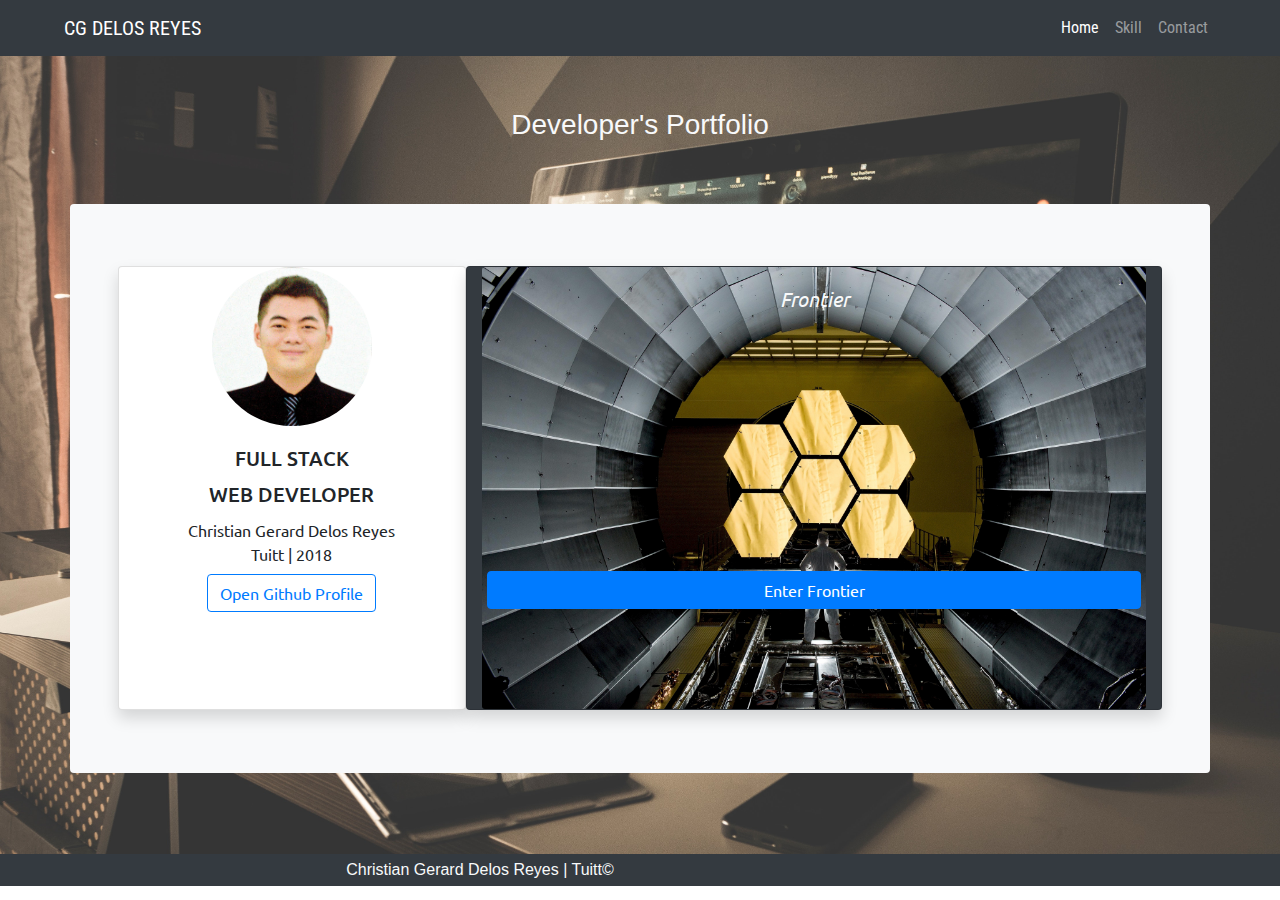
<file: index.html>
<!DOCTYPE html>
<html lang="en">
<head>
	<meta charset="utf-8">
    <meta name="viewport" content="width=device-width, initial-scale=1, shrink-to-fit=no">
    <meta http-equiv="X-UA-Compatible" content="IE-Edge">

	<title>CGDR | Portfolio</title>


	<!-- fontawesome -->
	<link rel="stylesheet" href="https://use.fontawesome.com/releases/v5.4.1/css/all.css" integrity="sha384-5sAR7xN1Nv6T6+dT2mhtzEpVJvfS3NScPQTrOxhwjIuvcA67KV2R5Jz6kr4abQsz" crossorigin="anonymous">

	<!-- bootstrap css -->
	<link rel="stylesheet" type="text/css" href="assets/css/bootstrap.min.css">

	<!-- external css -->
	<link rel="stylesheet" type="text/css" href="assets/css/style2.css">
	<link rel="stylesheet" type="text/css" href="assets/css/animate.css">

	<!-- google fonts -->
	<link href="https://fonts.googleapis.com/css?family=Roboto+Condensed|Ubuntu|Ubuntu+Condensed" rel="stylesheet">


</head>

<body>

	<nav class="navbar navbar-expand-lg navbar-dark bg-dark fixed-top">
		<button class="navbar-toggler" type="button" data-toggle="collapse" data-target="#navbarTogglerDemo01" aria-controls="navbarTogglerDemo01" aria-expanded="false" aria-label="Toggle navigation">
			<span class="navbar-toggler-icon"></span>
		</button>
		<div class="collapse navbar-collapse roboto" id="navbarTogglerDemo01">
			<a class="navbar-brand pl-5" href="#">CG DELOS REYES</a>
			<ul class="navbar-nav ml-auto mt-2 mt-lg-0 pr-5 text-right">
				<li class="nav-item active">
					<a class="nav-link" href="index.html">Home <span class="sr-only">(current)</span></a>
				</li>
				<li class="nav-item">
					<a class="nav-link" href="skill.html">Skill</a>
				</li>
				<li class="nav-item">
					<a class="nav-link" href="contact.html">Contact</a>
				</li>
			</ul>
		</div>
	</nav>

	<div class="container-fluid">

		<div class="for-space"></div>
		<div class="for-space"></div>
		<div class="for-space"></div>
		<div class="for-space"></div>
		<div class="for-space"></div>
		<div class="for-space"></div>


		<div class="col-lg-12">
		<h3 class="text-center text-light">Developer's Portfolio</h3>
		</div>

		<div class="for-space"></div>
		<div class="for-space"></div>
		<div class="for-space"></div>

		<div class="container bg-light vh60 rounded ubuntuh">

			<div class="row">

				<div class="card text-center shadow rounded col-lg-4" style="width: 18rem;">
					<img class="card-img-top circle width10rem mx-auto" src="assets/images/me.jpg" alt="Card image cap">
					<div class="card-body">
						<h5 class="card-title">FULL STACK</h5>
						<h5 class="card-title">WEB DEVELOPER</h5>
						<p class="card-text m-0">Christian Gerard Delos Reyes</p>
						<p class="m-0 mb-2">Tuitt | 2018</p>
						<a href="https://github.com/otomatiko" class="btn btn-outline-primary" target="_blank">Open Github Profile</a>
					</div>
				</div>


				<div class="card bg-dark text-light shadow text-center col-lg-8">
					<img class="card-img" src="assets/images/charting.jpg" alt="Card image">
					<div class="card-img-overlay">
						<h5 class="card-title"><em>Frontier</em></h5>
						<div class="for-space"></div>
						<div class="for-space"></div>
						<div class="for-space"></div>
						<div class="for-space"></div>
						<div class="for-space"></div>
						<div class="for-space"></div>
						<div class="for-space"></div>
						<div class="for-space"></div>
						<div class="for-space"></div>
						<div class="for-space"></div>
						<div class="for-space"></div>
						<div class="for-space"></div>
						<div class="for-space-mini"></div>
						<div class="for-space-mini"></div>
						<div class="for-space-mini"></div>
						<div class="for-space-mini"></div>
						<div class="for-space-mini"></div>
						<div class="for-space-mini"></div>
						<div class="for-space-mini"></div>
						<a href="https://otomatiko.github.io/frontier/" class="btn btn-block btn-primary" target="_blank">Enter Frontier</a>
					</div>
				</div>

			</div> <!-- end of row -->


		</div> <!-- end of container -->

		<div class="for-space"></div>
		<div class="for-space"></div>
		<div class="for-space"></div>
		<div class="for-space-mini"></div>
		<div class="for-space-mini"></div>
		<div class="for-space-mini"></div>
		<div class="for-space-mini"></div>
		<div class="for-space-mini"></div>
		<div class="for-space-mini"></div>




	</div> <!-- end of container fluid-->

	<footer class="col-lg-12 text-center bg-dark">

		<div class="row">

			<div class="col-lg-3"></div>
			<div class="col-lg-3 my-auto text-light">Christian Gerard Delos Reyes | Tuitt&copy;</div>

			<div class="col-lg-6">

				<div class="row">	

					<div class="for-follow-us m-3"><a href="#"><i class="fab fa-gitlab fa-2x text-white"></i></a></div>
					<div class="for-follow-us m-3"><a href="#"><i class="fab fa-github fa-2x text-white"></i></a></div>
					<div class="for-follow-us m-3"><a href="#"><i class="fab fa-facebook fa-2x text-white"></i></a></div>
					<div class="for-follow-us m-3"><a href="#"><i class="fas fa-envelope fa-2x text-white"></i></a></div>

				</div>
			</div>
		</div>

	</footer>

<!-- 	<footer class="navbar navbar-expand-lg navbar-light bg-light">
		<button class="navbar-toggler" type="button" data-toggle="collapse" data-target="#navbarTogglerDemo01" aria-controls="navbarTogglerDemo01" aria-expanded="false" aria-label="Toggle navigation">
			<span class="navbar-toggler-icon"></span>
		</button>
		<div class="collapse navbar-collapse" id="navbarTogglerDemo01">
			<a class="navbar-brand pl-5" href="#">Hidden brand</a>
			<ul class="navbar-nav ml-auto mt-2 mt-lg-0 pr-5 text-right">
				<li class="nav-item active">
					<a class="nav-link" href="#">Home <span class="sr-only">(current)</span></a>
				</li>
				<li class="nav-item">
					<a class="nav-link" href="#">Link</a>
				</li>
				<li class="nav-item">
					<a class="nav-link disabled" href="#">Disabled</a>
				</li>
			</ul>
		</div>
	</footer> -->


	<!-- end of footer------------------------------ -->

	<!-- jquery first then popper the bootstrap js -->

	<script src="assets/js/jquery-3.3.1.min.js"></script>
	
	<script src="https://cdnjs.cloudflare.com/ajax/libs/popper.js/1.14.3/umd/popper.min.js" integrity="sha384-ZMP7rVo3mIykV+2+9J3UJ46jBk0WLaUAdn689aCwoqbBJiSnjAK/l8WvCWPIPm49" crossorigin="anonymous"></script>

	<!-- external bootstrap js -->
	<script src="assets/js/bootstrap.min.js"></script>


</body>
</html>
</file>
<file: assets/css/style2.css>
/*FONTS*/

/*
	font-family: 'Ubuntu', sans-serif;
font-family: 'Ubuntu Condensed', sans-serif;
font-family: 'Roboto Condensed', sans-serif;


*/

/*-----------------------------------------------*/
* {
	margin: 0;
	padding: 0;
	box-sizing: border-box;
}

.ubuntuh {
	font-family: 'Ubuntu', sans-serif;
}

.ubuntup {
	font-family: 'Ubuntu Condensed', sans-serif;
}

.roboto {
	font-family: 'Roboto Condensed', sans-serif;
}


body {
	background-image: url("../images/bg.jpg");
	background-repeat: no-repeat;
	background-size: cover;
}

.for-space {
	height: 2vh;
}

.for-space-mini {
	height: 0.5vh;
}

.circle {
	border-radius: 50%;
}

.width10rem {
	width: 10rem;
}

.vh60 {
	height: auto;
	padding: 5%;
}

.bg-light-opacity {
	background-color: rgba(255, 255, 255, .5);
	height: 50vh;
}

/*MEDIA QUERIES-----------------------------*/

@media only screen and (min-width: 960px) and (max-width: 4000px) {


}

/*tablet view*/

@media only screen and (min-width: 401px) and (max-width: 960px) {



}



/*mobile view*/

@media only screen and (max-width: 400px) {


}
</file>
